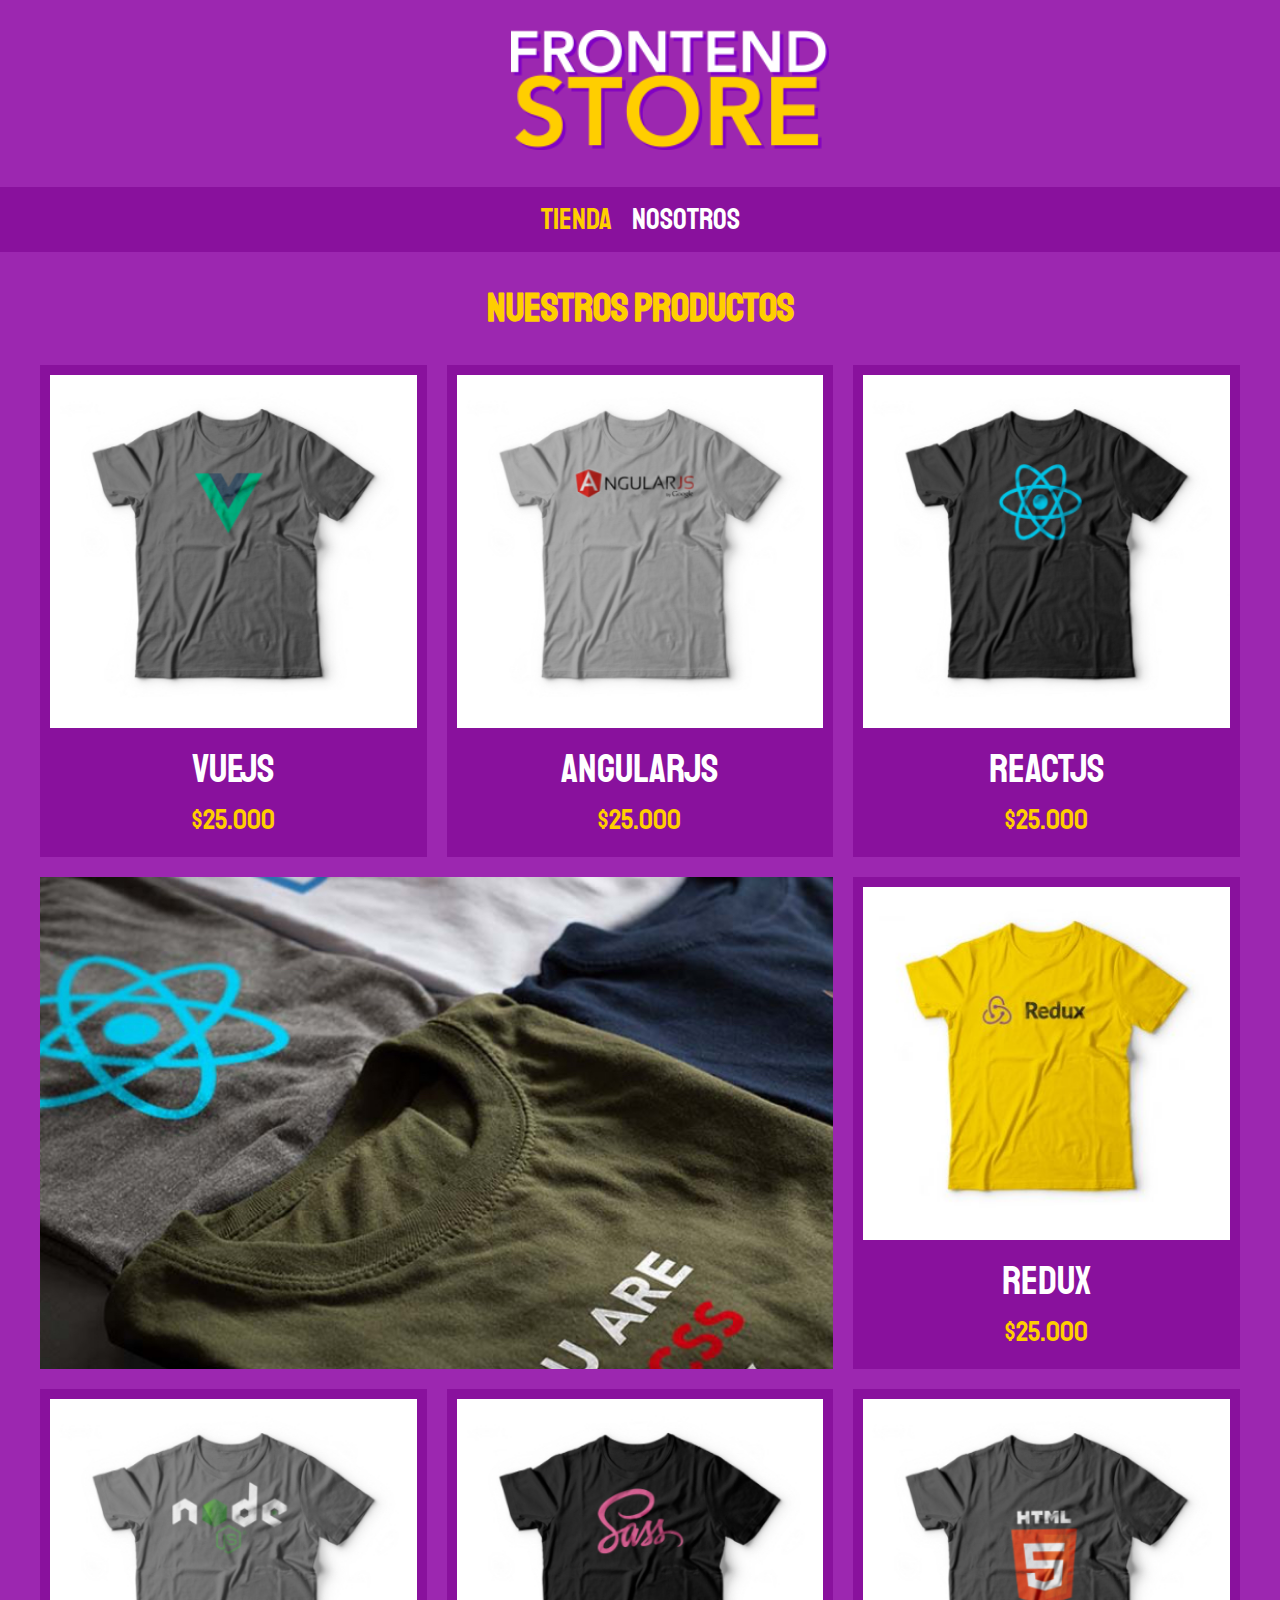
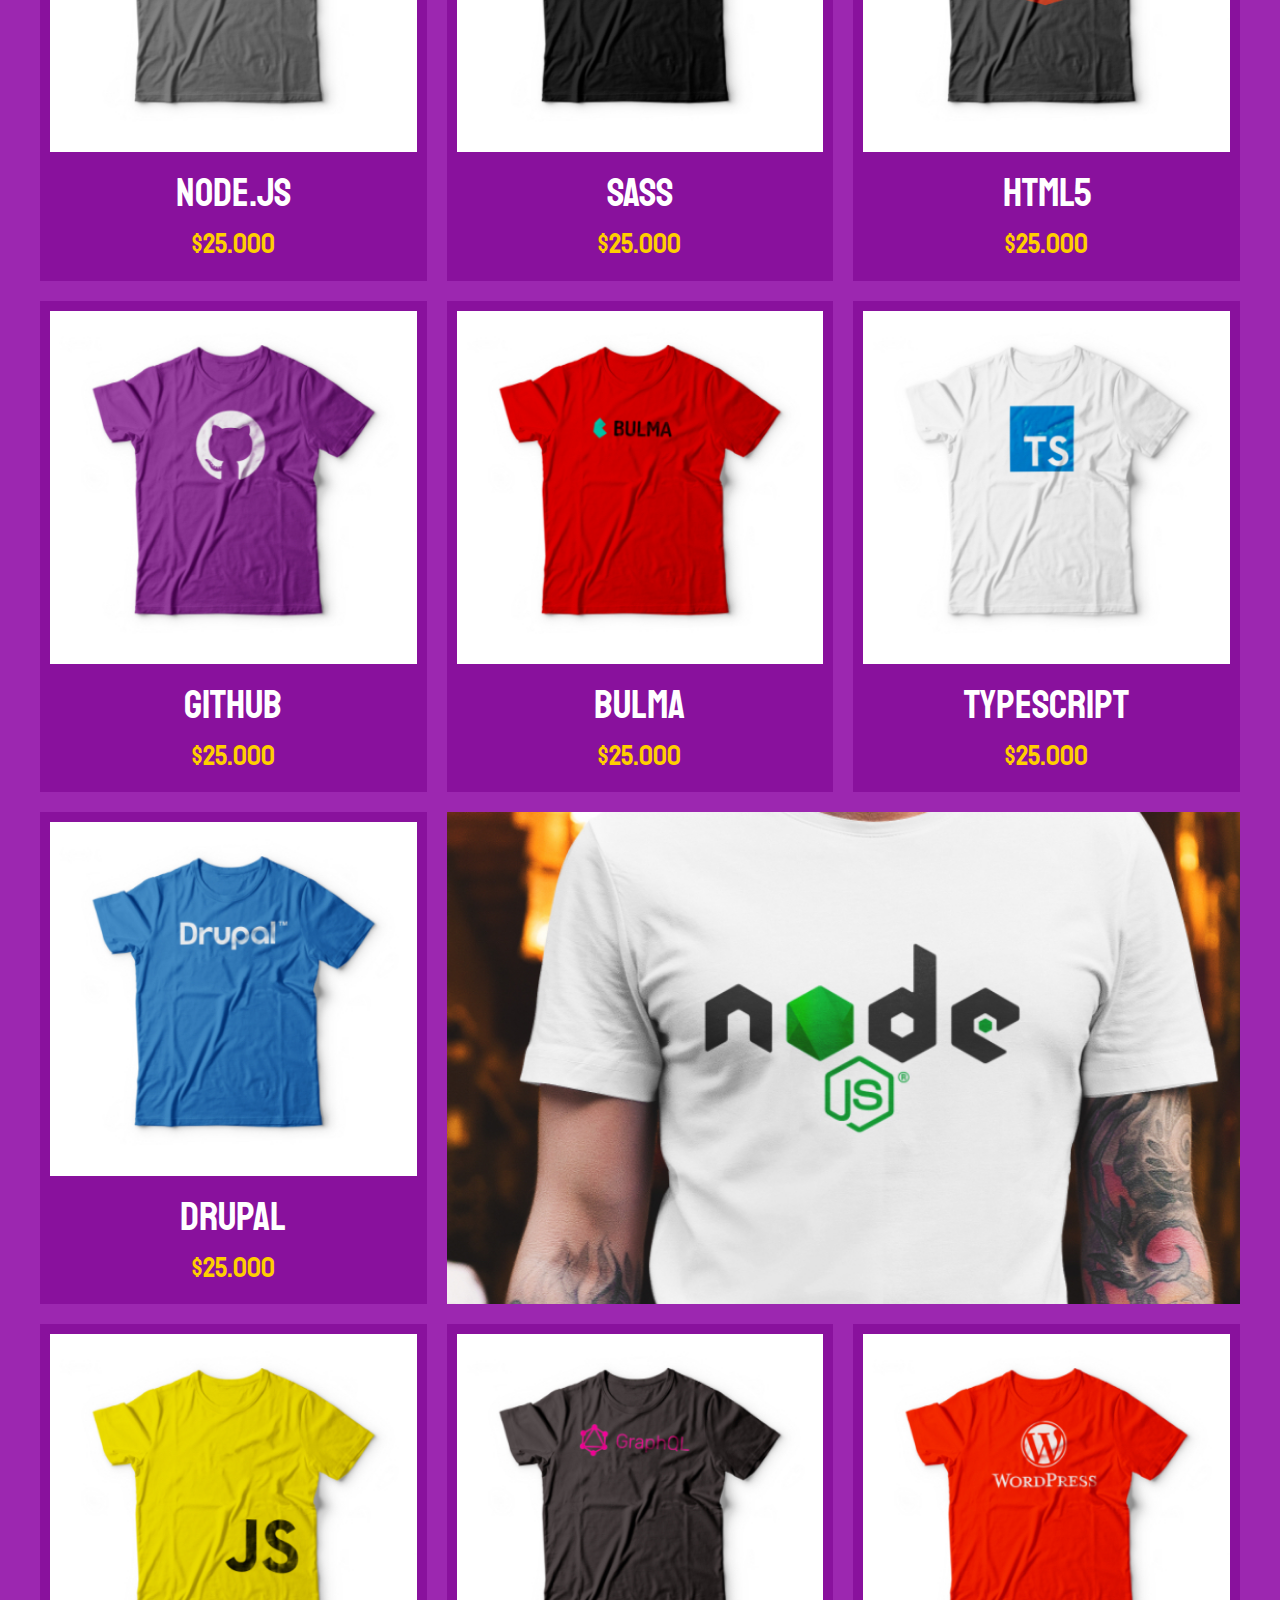
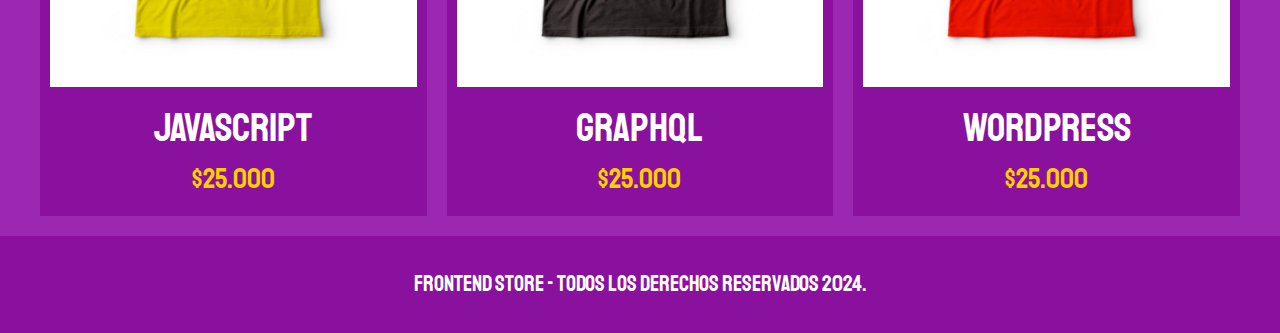
<file: index.html>
<!DOCTYPE html>
<html lang="en">

<head>
    <meta charset="UTF-8">
    <meta name="viewport" content="width=device-width, initial-scale=1.0">
    <title>FrontEnd Store</title>
    <link rel="stylesheet" href="css/normalize.css">
    <link href="https://fonts.googleapis.com/css2?family=Staatliches&display=swap" rel="stylesheet">
    <link rel="stylesheet" href="css/styles.css">
</head>

<body>
    <header class="header">
        <a href="index.html">
            <img class="header__logo" src="img/logo.png" alt="Logotipo">

        </a>
    </header>
    <nav class="navegacion">

        <a class="navegacion__enlace navegacion__enlace--activo" href="index.html">Tienda</a>
        <a class="navegacion__enlace " href="nosotros.html">Nosotros</a>

    </nav>

    <main class="contenedor">
        <h1>Nuestros Productos</h1>

        <div class="grid">
            <div class="producto">
                <a href="producto.html">
                    <img class="producto__imagen" src="img/1.jpg" alt="imagen camisa">
                    <div class="producto__informacion">
                        <p class="producto__nombre">VueJs</p>
                        <p class="producto__precio">$25.000</p>
                    </div>
                </a>
            </div>
            <div class="producto">
                <a href="producto.html">
                    <img class="producto__imagen" src="img/2.jpg" alt="imagen camisa">
                    <div class="producto__informacion">
                        <p class="producto__nombre">AngularJS</p>
                        <p class="producto__precio">$25.000</p>
                    </div>
                </a>
            </div>
            <div class="producto">
                <a href="producto.html">
                    <img class="producto__imagen" src="img/3.jpg" alt="imagen camisa">
                    <div class="producto__informacion">
                        <p class="producto__nombre">ReactJS</p>
                        <p class="producto__precio">$25.000</p>
                    </div>
                </a>
            </div>
            <div class="producto">
                <a href="producto.html">
                    <img class="producto__imagen" src="img/4.jpg" alt="imagen camisa">
                    <div class="producto__informacion">
                        <p class="producto__nombre">Redux</p>
                        <p class="producto__precio">$25.000</p>
                    </div>
                </a>
            </div>
            <div class="producto">
                <a href="producto.html">
                    <img class="producto__imagen" src="img/5.jpg" alt="imagen camisa">
                    <div class="producto__informacion">
                        <p class="producto__nombre">Node.js</p>
                        <p class="producto__precio">$25.000</p>
                    </div>
                </a>
            </div>
            <div class="producto">
                <a href="producto.html">
                    <img class="producto__imagen" src="img/6.jpg" alt="imagen camisa">
                    <div class="producto__informacion">
                        <p class="producto__nombre">SASS</p>
                        <p class="producto__precio">$25.000</p>
                    </div>
                </a>
            </div>
            <div class="producto">
                <a href="producto.html">
                    <img class="producto__imagen" src="img/7.jpg" alt="imagen camisa">
                    <div class="producto__informacion">
                        <p class="producto__nombre">HTML5</p>
                        <p class="producto__precio">$25.000</p>
                    </div>
                </a>
            </div>
            <div class="producto">
                <a href="producto.html">
                    <img class="producto__imagen" src="img/8.jpg" alt="imagen camisa">
                    <div class="producto__informacion">
                        <p class="producto__nombre">GitHub</p>
                        <p class="producto__precio">$25.000</p>
                    </div>
                </a>
            </div>
            <div class="producto">
                <a href="producto.html">
                    <img class="producto__imagen" src="img/9.jpg" alt="imagen camisa">
                    <div class="producto__informacion">
                        <p class="producto__nombre">Bulma</p>
                        <p class="producto__precio">$25.000</p>
                    </div>
                </a>
            </div>
            <div class="producto">
                <a href="producto.html">
                    <img class="producto__imagen" src="img/10.jpg" alt="imagen camisa">
                    <div class="producto__informacion">
                        <p class="producto__nombre">TypeScript</p>
                        <p class="producto__precio">$25.000</p>
                    </div>
                </a>
            </div>
            <div class="producto">
                <a href="producto.html">
                    <img class="producto__imagen" src="img/11.jpg" alt="imagen camisa">
                    <div class="producto__informacion">
                        <p class="producto__nombre">Drupal</p>
                        <p class="producto__precio">$25.000</p>
                    </div>
                </a>
            </div>
            <div class="producto">
                <a href="producto.html">
                    <img class="producto__imagen" src="img/12.jpg" alt="imagen camisa">
                    <div class="producto__informacion">
                        <p class="producto__nombre">JavaScript</p>
                        <p class="producto__precio">$25.000</p>
                    </div>
                </a>
            </div>
            <div class="producto">
                <a href="producto.html">
                    <img class="producto__imagen" src="img/13.jpg" alt="imagen camisa">
                    <div class="producto__informacion">
                        <p class="producto__nombre">GraphQL</p>
                        <p class="producto__precio">$25.000</p>
                    </div>
                </a>
            </div>
            <div class="producto">
                <a href="producto.html">
                    <img class="producto__imagen" src="img/14.jpg" alt="imagen camisa">
                    <div class="producto__informacion">
                        <p class="producto__nombre">WordPress</p>
                        <p class="producto__precio">$25.000</p>
                    </div>
                </a>
            </div>

            <div class="grafico grafico--camisas"></div>
            <div class="grafico grafico--node"></div>
        </div>
    </main>

    <footer class="footer">
        <p class="footer__texto">FrontEnd Store - Todos los derechos Reservados 2024.</p>
    </footer>
</body>

</html>
</file>
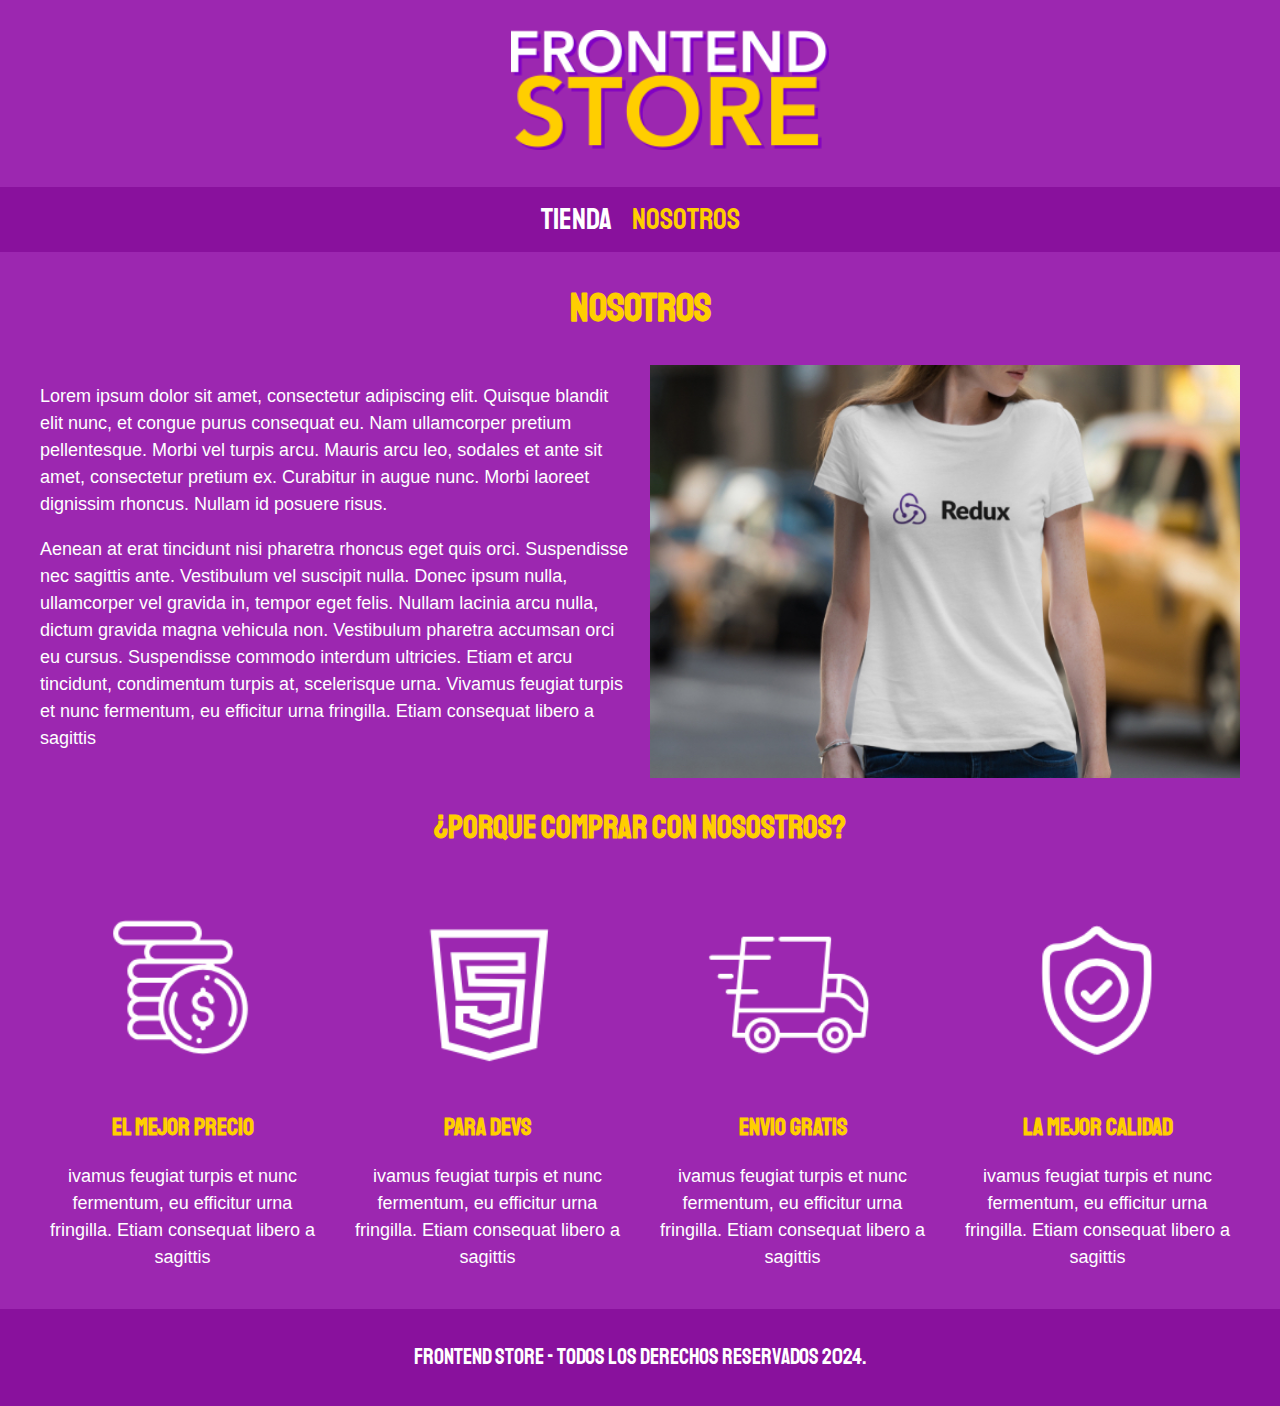
<file: nosotros.html>
<!DOCTYPE html>
<html lang="en">

<head>
    <meta charset="UTF-8">
    <meta name="viewport" content="width=device-width, initial-scale=1.0">
    <title>FrontEnd Store</title>
    <link rel="stylesheet" href="css/normalize.css">
    <link href="https://fonts.googleapis.com/css2?family=Staatliches&display=swap" rel="stylesheet">
    <link rel="stylesheet" href="css/styles.css">
</head>

<body>
    <header class="header">
        <a href="index.html">
            <img class="header__logo" src="img/logo.png" alt="Logotipo">

        </a>
    </header>
    <nav class="navegacion">

        <a class="navegacion__enlace " href="index.html">Tienda</a>
        <a class="navegacion__enlace navegacion__enlace--activo" href="nosotros.html">Nosotros</a>

    </nav>

    <main class="contenedor">
        <h1>Nosotros</h1>
        <div class="nosotros">
            <div class="nosotros__contenido">
                <p> Lorem ipsum dolor sit amet, consectetur adipiscing elit. Quisque blandit elit nunc, et congue purus
                    consequat eu. Nam ullamcorper pretium pellentesque. Morbi vel turpis arcu. Mauris arcu leo, sodales
                    et
                    ante sit amet, consectetur pretium ex. Curabitur in augue nunc. Morbi laoreet dignissim rhoncus.
                    Nullam
                    id posuere risus.
                </p>

                <p>Aenean at erat tincidunt nisi pharetra rhoncus eget quis orci. Suspendisse nec sagittis ante.
                    Vestibulum
                    vel suscipit nulla. Donec ipsum nulla, ullamcorper vel gravida in, tempor eget felis. Nullam lacinia
                    arcu nulla, dictum gravida magna vehicula non. Vestibulum pharetra accumsan orci eu cursus.
                    Suspendisse
                    commodo interdum ultricies. Etiam et arcu tincidunt, condimentum turpis at, scelerisque urna.
                    Vivamus feugiat turpis et nunc fermentum, eu efficitur urna fringilla. Etiam consequat libero a
                    sagittis
                </p>
            </div>
            <img class="nosotros__imagen" src="img/nosotros.jpg" alt="imagen nosotros">
        </div>
    </main>
    <section class="contenedor comprar">
        <h2 class="comprar__titulo">¿Porque comprar con nosostros?</h2>

        <div class="bloques">
            <div class="bloque">
                <img class="bloque__imagen" src="img/icono_1.png" alt="Porque comprar">
                <h3 class="bloque__titulo">El mejor precio</h3>
                <p>ivamus feugiat turpis et nunc fermentum, eu efficitur urna fringilla. Etiam consequat libero a
                    sagittis</p>
            </div> <!-- Bloque -->

            <div class="bloque">
                <img class="bloque__imagen" src="img/icono_2.png" alt="Porque comprar">
                <h3 class="bloque__titulo">Para Devs</h3>
                <p>ivamus feugiat turpis et nunc fermentum, eu efficitur urna fringilla. Etiam consequat libero a
                    sagittis</p>
            </div>
            <div class="bloque">
                <img class="bloque__imagen" src="img/icono_3.png" alt="Porque comprar">
                <h3 class="bloque__titulo">Envio gratis</h3>
                <p>ivamus feugiat turpis et nunc fermentum, eu efficitur urna fringilla. Etiam consequat libero a
                    sagittis</p>
            </div>
            <div class="bloque">
                <img class="bloque__imagen" src="img/icono_4.png" alt="Porque comprar">
                <h3 class="bloque__titulo">La mejor calidad</h3>
                <p>ivamus feugiat turpis et nunc fermentum, eu efficitur urna fringilla. Etiam consequat libero a
                    sagittis</p>
            </div>
        </div> <!-- Bloques -->



    </section>
    <footer class="footer">
        <p class="footer__texto">FrontEnd Store - Todos los derechos Reservados 2024.</p>
    </footer>
</body>

</html>
</file>
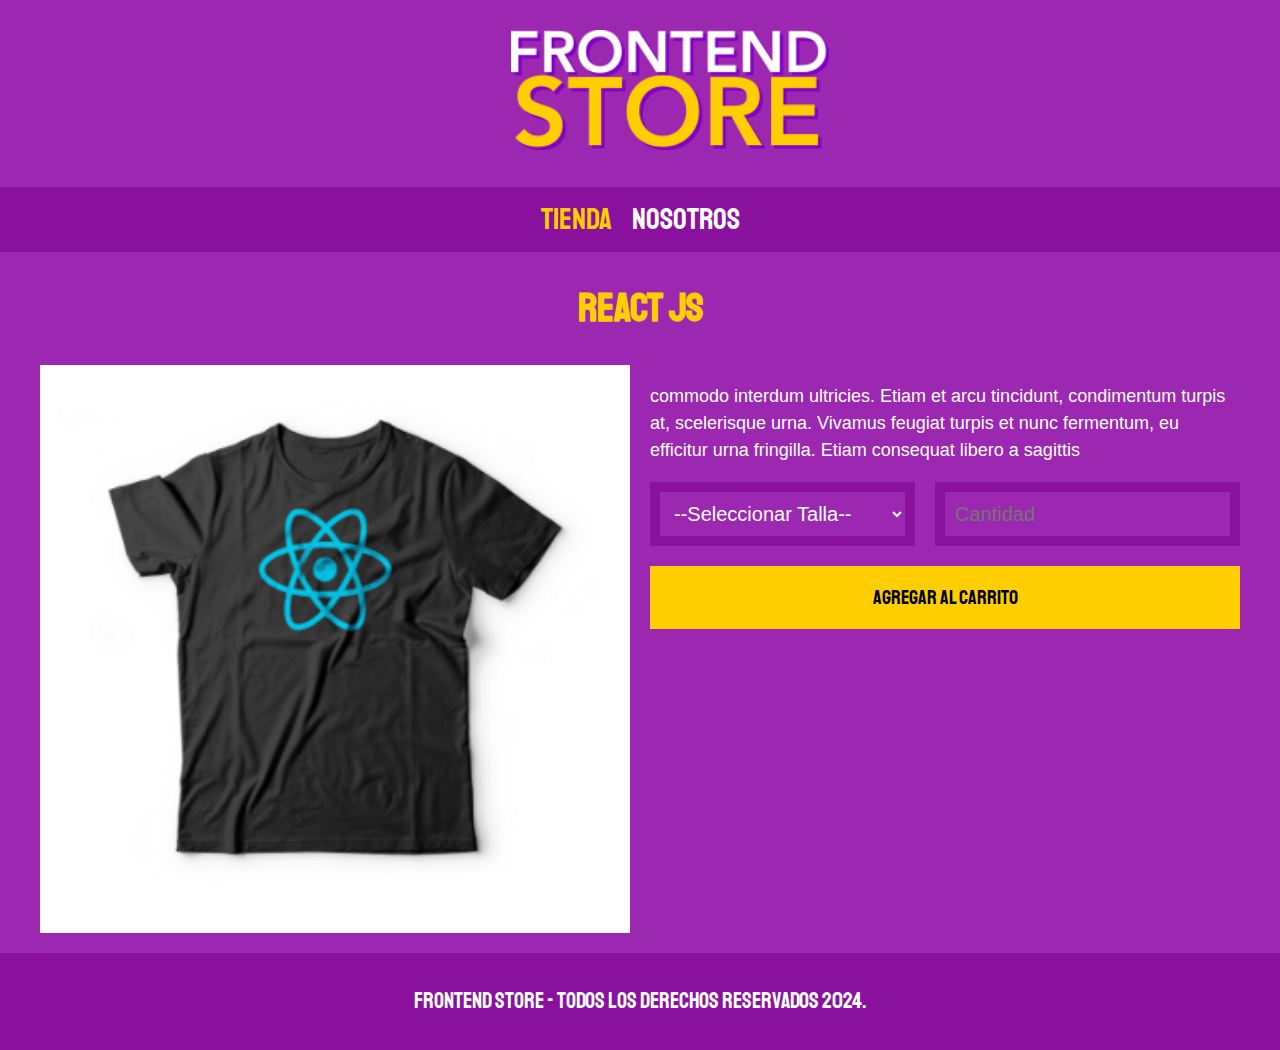
<file: producto.html>
<!DOCTYPE html>
<html lang="en">

<head>
    <meta charset="UTF-8">
    <meta name="viewport" content="width=device-width, initial-scale=1.0">
    <title>FrontEnd Store</title>
    <link rel="stylesheet" href="css/normalize.css">
    <link href="https://fonts.googleapis.com/css2?family=Staatliches&display=swap" rel="stylesheet">
    <link rel="stylesheet" href="css/styles.css">
</head>

<body>
    <header class="header">
        <a href="index.html">
            <img class="header__logo" src="img/logo.png" alt="Logotipo">

        </a>
    </header>
    <nav class="navegacion">

        <a class="navegacion__enlace navegacion__enlace--activo" href="index.html">Tienda</a>
        <a class="navegacion__enlace " href="nosotros.html">Nosotros</a>

    </nav>

    <main class="contenedor">
        <h1>React JS</h1>

        <div class="camisa">
            <img class="camisa__imagen" src="img/3.jpg" alt="Imagen del producto">

            <div class="camisa__contenido">
                <p>
                    commodo interdum ultricies. Etiam et arcu tincidunt, condimentum turpis at, scelerisque urna.
                    Vivamus feugiat turpis et nunc fermentum, eu efficitur urna fringilla. Etiam consequat libero a
                    sagittis
                </p>

                <form class="formulario">
                    <select class="formulario__campo">
                        <option disabled selected>--Seleccionar Talla--</option>
                        <option>S</option>
                        <option>M</option>
                        <option>L</option>
                        <option>XL</option>
                    </select>
                    <input class="formulario__campo" type="number" placeholder="Cantidad" min="1">
                    <input class="formulario__submit" type="submit" value="Agregar al carrito">
                </form>
            </div>
        </div>
    </main>

    <footer class="footer">
        <p class="footer__texto">FrontEnd Store - Todos los derechos Reservados 2024.</p>
    </footer>
</body>

</html>
</file>
<file: css/styles.css>
:root {
    --primario: #9c27b0;
    --primarioscuro: #89119D;
    --secundario: #FFCE00;
    --secundarioscuro: rgb(233, 287, 2);
    --blanco: #fff;
    --negro: #000;

    --fuentePrincipal: 'Staatliches', cursive;
}

html {
    box-sizing: border-box;
    font-size: 62.5%;
}

*,
*:before,
*:after {
    box-sizing: inherit;
}

/**Globales**/
body {
    background-color: var(--primario);
    font-size: 1.6rem;
    line-height: 1.5;

}

p {
    font-size: 1.8rem;
    font-family: Arial, Helvetica, sans-serif;
    color: var(--blanco)
}

a {
    text-decoration: none;
}

img {
    max-width: 100%;
    width: 100%;
}

.contenedor {
    max-width: 120rem;
    margin: 0 auto;

}

h1,
h2,
h3 {
    text-align: center;
    color: var(--secundario);
    font-family: var(--fuentePrincipal);
}

h1 {
    font-size: 4rem;
}

h2 {
    font-size: 3.2rem;

}

h3 {
    font-size: 2.4rem;
}

/** Header **/

.header {
    display: flex;
    justify-content: center;

}

.header__logo {
    margin: 3rem;
}

/** Footer **/
.footer {
    background-color: var(--primarioscuro);
    padding: 1rem 0;
    margin-top: 2rem;

}

.footer__texto {
    font-family: var(--fuentePrincipal);
    text-align: center;
    font-size: 2.2rem;

}

/** Navegacion **/

.navegacion {
    background-color: var(--primarioscuro);
    padding: 1rem 0;
    display: flex;
    justify-content: center;
    /* gap: 2rem; /** Separacion forma nueva de css**/
}

.navegacion__enlace {
    font-family: var(--fuentePrincipal);
    color: var(--blanco);
    font-size: 3rem;
    margin-right: 2rem;

}

.navegacion__enlace:last-of-type {
    margin-right: 0;

}

.navegacion__enlace:hover,
.navegacion__enlace--activo {
    color: var(--secundario);
}

/** Grid **/

.grid {
    display: grid;
    grid-template-columns: repeat(2, 1fr);
    gap: 2rem;
}

@media (min-width: 768px) {
    .grid {
        grid-template-columns: repeat(3, 1fr);
    }

}

.producto {
    background-color: var(--primarioscuro);
    padding: 1rem;

}

.producto__imagen {
    width: 100%;
}

.producto__nombre {
    font-size: 4rem;
}

.producto__precio {
    font-size: 2.8rem;
    color: var(--secundario);
}

.producto__nombre,
.producto__precio {
    font-family: var(--fuentePrincipal);
    margin: 1rem 0;
    text-align: center;
    line-height: 1.2;
}

/**Graficos */

.grafico {
    min-height: 30rem;
    background-size: cover;
    grid-column: 1 / 3;

}

.grafico--camisas {
    grid-row: 2 / 3;
    background-image: url(../img/grafico1.jpg);
}

.grafico--node {
    background-image: url(../img/grafico2.jpg);
    grid-row: 8 / 9;
}

@media (min-width: 768px) {
    .grafico--node {
        grid-row: 5 / 6;
        grid-column: 2 / 4;
    }

}

/**Nosotros**/
.nosotros {
    display: grid;
    grid-template-rows: repeat(2, auto);

}

@media (min-width:768px) {
    .nosotros {
        grid-template-columns: repeat(2, 1fr);
        column-gap: 2rem;
    }
}

.nosotros__imagen {
    grid-row: 1 / 2;
}

@media (min-width: 768px) {
    .nosotros__imagen {
        grid-column: 2 / 3;
    }
}

/** Bloques **/

.bloques {
    display: grid;
    grid-template-columns: repeat(2, 1fr);
    gap: 2rem;
}

@media (min-width: 768px) {
    .bloques {
        grid-template-columns: repeat(4, 1fr);
    }

}

.bloque {
    text-align: center;
}

.bloque__titulo {
    margin: 0;
}

/* Pagina del producto **/
@media (min-width: 768px) {
    .camisa {
        display: grid;
        grid-template-columns: repeat(2, 1fr);
        column-gap: 2rem;

    }
}

.formulario {
    display: grid;
    grid-template-columns: repeat(2, 1fr);
    gap: 2rem;
}

.formulario__campo {
    border: 1rem solid var(--primarioscuro);
    background-color: transparent;
    color: var(--blanco);
    font-size: 2rem;
    font-family: Arial, Helvetica, sans-serif;
    padding: 1rem;
    cursor: pointer;

}

.formulario__submit {
    background-color: var(--secundario);
    border: none;
    font-size: 2rem;
    font-family: var(--fuentePrincipal);
    padding: 2rem;
    transition: background-color .3s ease;
    grid-column: 1 / 3;
}

.formulario__submit:hover {
    cursor: pointer;
    background-color: var(--secundarioscuro);
}
</file>
